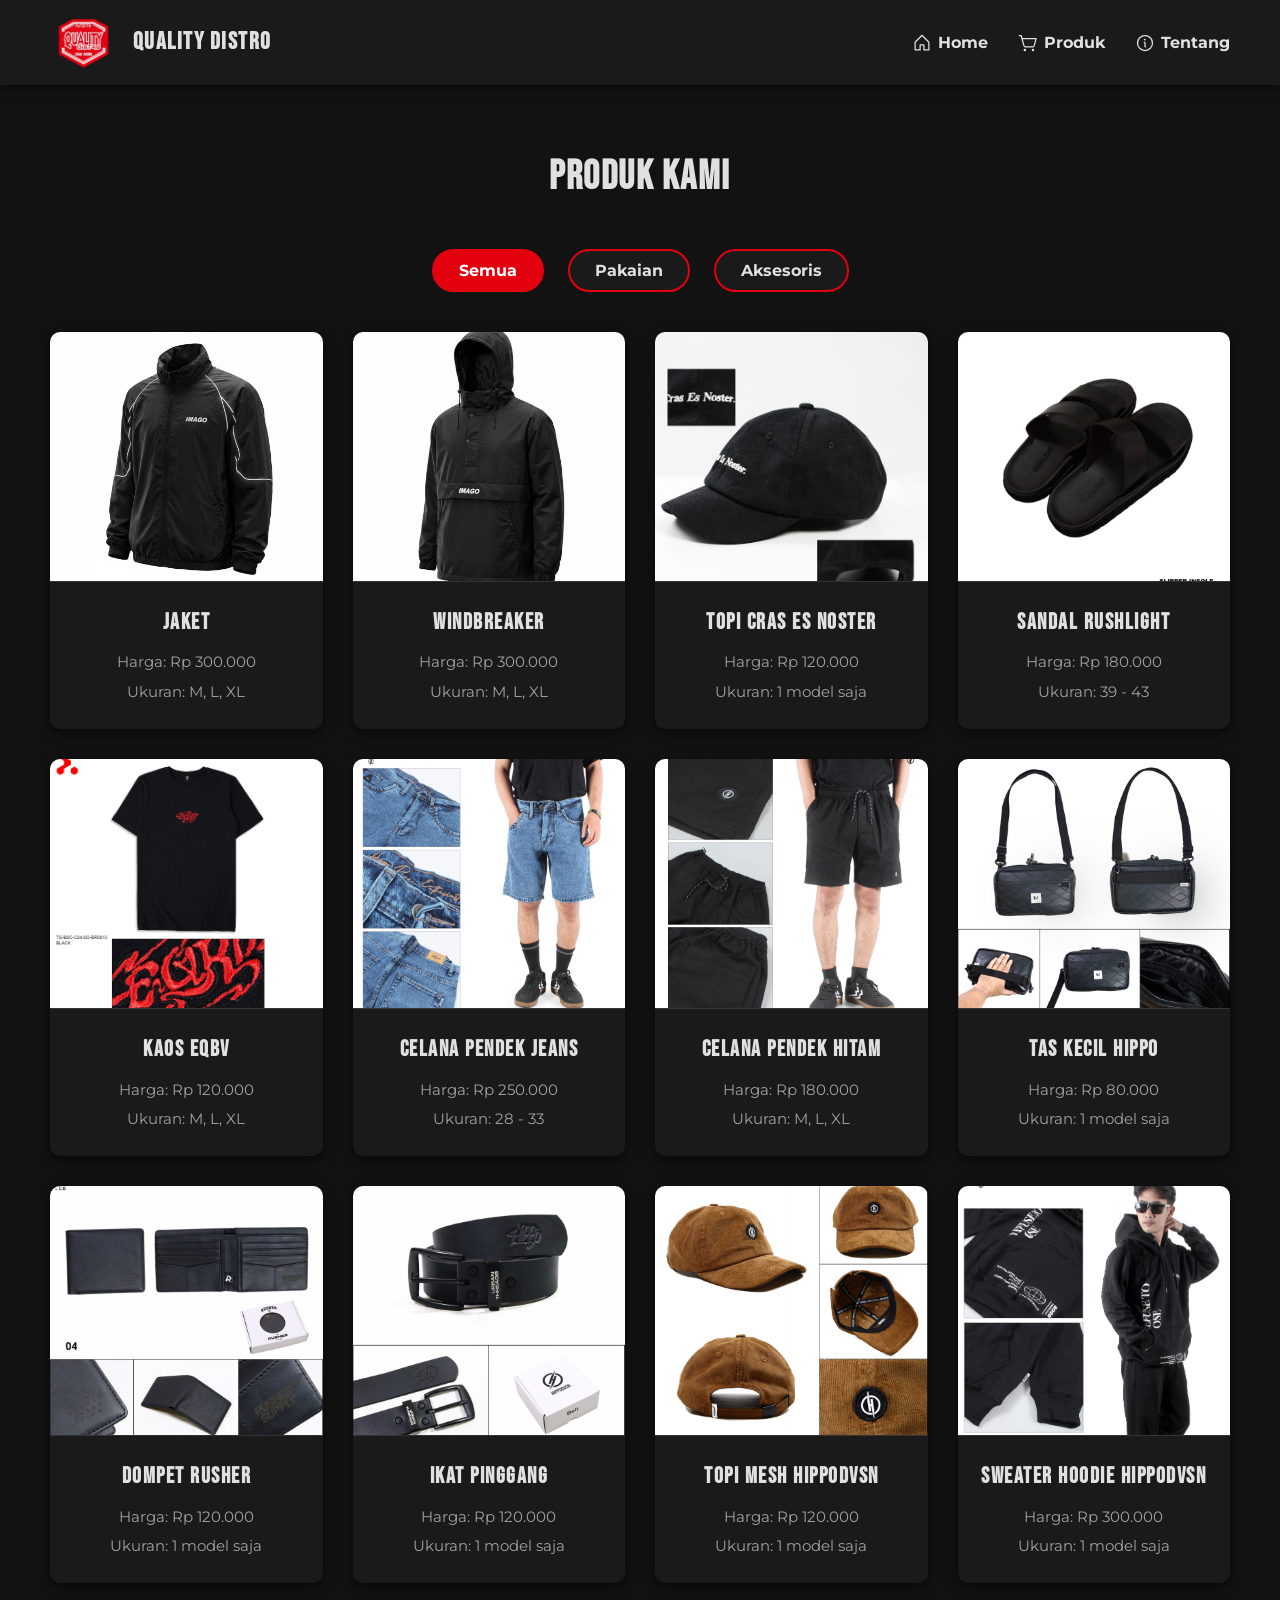
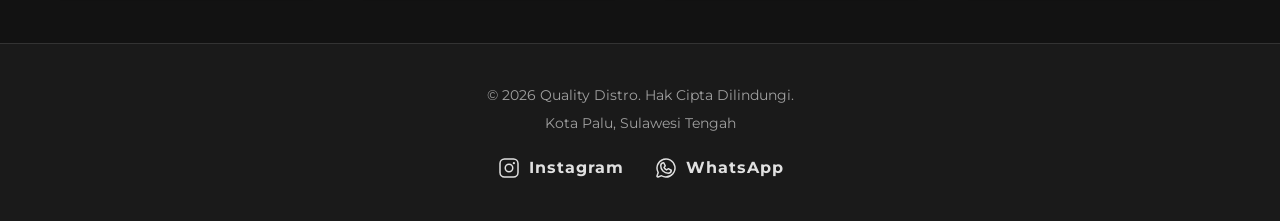
<file: Produk.html>
<!DOCTYPE html>
<html lang="en">
<head>
  <meta charset="UTF-8">
  <meta name="viewport" content="width=device-width, initial-scale=1.0">
  <title>Quality Distro-Produk</title>
  <link rel="stylesheet" href="/css/Produk.css">
  <link rel="preconnect" href="https://fonts.googleapis.com">
  <link rel="preconnect" href="https://fonts.gstatic.com" crossorigin>
  <link href="https://fonts.googleapis.com/css2?family=Bebas+Neue&family=Montserrat:wght@400;600;700&display=swap" rel="stylesheet">
   <link rel="icon" href="assets/quality-hero-section.png">
</head>
<body>
    <header>
        <nav class="navbar">
            <div class="logo">
                <a href="index.html">
                    <img src="/assets/quality-hero-section.png" alt="Logo Quality Distro">
                </a>
                <h2>Quality Distro</h2>
            </div>

            <div class="hamburger" id="hamburger">
                <span class="bar"></span>
                <span class="bar"></span>
                <span class="bar"></span>
            </div>

            <ul class="nav-links">
                <li class="tombol-tutup" id="tombol-tutup">&times;</li>
                <li>    
                    <a href="index.html">
                        <svg xmlns="http://www.w3.org/2000/svg" width="20" height="20" fill="currentColor" viewBox="0 0 256 256">
                            <path d="M219.31,108.68l-80-80a16,16,0,0,0-22.62,0l-80,80A15.87,15.87,0,0,0,32,120v96a8,8,0,0,0,8,8h64a8,8,0,0,0,8-8V160h32v56a8,8,0,0,0,8,8h64a8,8,0,0,0,8-8V120A15.87,15.87,0,0,0,219.31,108.68ZM208,208H160V152a8,8,0,0,0-8-8H104a8,8,0,0,0-8,8v56H48V120l80-80,80,80Z"></path>
                        </svg>
                        Home
                    </a>
                </li>
                <li>
                    <a href="Produk.html">
                        <svg xmlns="http://www.w3.org/2000/svg" width="20" height="20" fill="currentColor" viewBox="0 0 256 256">
                            <path d="M104,216a16,16,0,1,1-16-16A16,16,0,0,1,104,216Zm88-16a16,16,0,1,0,16,16A16,16,0,0,0,192,200ZM239.71,74.14l-25.64,92.28A24.06,24.06,0,0,1,191,184H92.16A24.06,24.06,0,0,1,69,166.42L33.92,40H16a8,8,0,0,1,0-16H40a8,8,0,0,1,7.71,5.86L57.19,64H232a8,8,0,0,1,7.71,10.14ZM221.47,80H61.64l22.81,82.14A8,8,0,0,0,92.16,168H191a8,8,0,0,0,7.71-5.86Z"></path>
                        </svg>
                        Produk
                    </a>
                </li>
                <li>
                    <a href="Tentang.html">
                        <svg xmlns="http://www.w3.org/2000/svg" width="20" height="20" fill="currentColor" viewBox="0 0 256 256">
                            <path d="M128,24A104,104,0,1,0,232,128,104.11,104.11,0,0,0,128,24Zm0,192a88,88,0,1,1,88-88A88.1,88.1,0,0,1,128,216Zm16-40a8,8,0,0,1-8,8,16,16,0,0,1-16-16V128a8,8,0,0,1,0-16,16,16,0,0,1,16,16v40A8,8,0,0,1,144,176ZM112,84a12,12,0,1,1,12,12A12,12,0,0,1,112,84Z"></path>
                        </svg>
                        Tentang
                    </a>
                </li>
            </ul>
        </nav>
    </header>

    <!-- TAMPILAN PRODUK -->
    <section class="produk-highlight">
      <h2>Produk Kami</h2>

      <div class="filter-container">
          <button class="btn-filter aktif" data-filter="semua">Semua</button>
          <button class="btn-filter" data-filter="pakaian">Pakaian</button>
          <button class="btn-filter" data-filter="aksesoris">Aksesoris</button>
      </div>

      <div class="grid-produk">

        <article class="kartu-produk" data-kategori="pakaian">
          <img src="/assets/produk4.jpeg" alt="Kategori Jaket">
          <h1>Jaket</h1>
          <p>Harga: Rp 300.000</p>
          <p>Ukuran: M, L, XL</p>
        </article>

        <article class="kartu-produk" data-kategori="pakaian">
          <img src="/assets/produk3.jpeg" alt="Kategori Windbreaker">
          <h1>Windbreaker</h1>
          <p>Harga: Rp 300.000</p>
          <p>Ukuran: M, L, XL</p>
        </article>

        <article class="kartu-produk" data-kategori="aksesoris">
          <img src="/assets/produk5.jpeg" alt="Kategori Topi Cras Es Noster">
          <h1>Topi Cras Es Noster</h1>
          <p>Harga: Rp 120.000</p>
          <p>Ukuran: 1 model saja</p>
        </article>

        <article class="kartu-produk" data-kategori="aksesoris">
          <img src="/assets/produk6.jpeg" alt="Kategori Sandal Rushlight">
          <h1>Sandal Rushlight</h1>
          <p>Harga: Rp 180.000</p>
          <p>Ukuran: 39 - 43</p>
        </article>

        <article class="kartu-produk" data-kategori="pakaian">
          <img src="/assets/kaos-eqbh.jpeg" alt="Kategori Kaos EQBV">
          <h1>Kaos EQBV</h1>
          <p>Harga: Rp 120.000</p>
          <p>Ukuran: M, L, XL</p>
        </article>

        <article class="kartu-produk" data-kategori="pakaian">
          <img src="/assets/celanaJeans.png" alt="Celana Pendek Jeans">
          <h1>Celana Pendek jeans</h1>
          <p>Harga: Rp 250.000</p>
          <p>Ukuran: 28 - 33</p>
        </article>

        <article class="kartu-produk" data-kategori="pakaian">
          <img src="/assets/CelanaPendekHitam.jpeg" alt="Celana Pendek Hitam">
          <h1>Celana Pendek Hitam</h1>
          <p>Harga: Rp 180.000</p>
          <p>Ukuran: M, L, XL</p>
        </article>

        <article class="kartu-produk" data-kategori="aksesoris">
          <img src="/assets/tasHippo.jpeg" alt="Tas Kecil Hippo">
          <h1>Tas Kecil Hippo</h1>
          <p>Harga: Rp 80.000</p>
          <p>Ukuran: 1 model saja</p>
        </article>

        <article class="kartu-produk" data-kategori="aksesoris">
          <img src="/assets/dompetRusher.jpeg" alt="Dompet Rusher">
          <h1>Dompet Rusher</h1>
          <p>Harga: Rp 120.000</p>
          <p>Ukuran: 1 model saja</p>
        </article>

        <article class="kartu-produk" data-kategori="aksesoris">
          <img src="/assets/ikatHippo.jpeg" alt="Ikat Pinggang Hippo">
          <h1>Ikat Pinggang</h1>
          <p>Harga: Rp 120.000</p>
          <p>Ukuran: 1 model saja</p>
        </article>

        <article class="kartu-produk" data-kategori="aksesoris">
          <img src="/assets/hippoCorduroy.jpeg" alt="Topi Corduroy HippoDvsn">
          <h1>Topi Mesh HippoDvsn</h1>
          <p>Harga: Rp 120.000</p>
          <p>Ukuran: 1 model saja</p>
        </article>

        <article class="kartu-produk" data-kategori="pakaian">
          <img src="/assets/SweaterHoodie.jpeg" alt="SweaterHoodie HippoDvsn">
          <h1>Sweater Hoodie HippoDvsn</h1>
          <p>Harga: Rp 300.000</p>
          <p>Ukuran: 1 model saja</p>
        </article>

      </div>
    </section>

    <!-- FOOTER -->
    <footer class="footer-home">
        <p>&copy; 2026 Quality Distro. Hak Cipta Dilindungi.</p>
        <p>Kota Palu, Sulawesi Tengah</p>
        <div class="link-media-sosial">
            <a href="https://www.instagram.com/quality_.distro/" target="_blank">
                <svg xmlns="http://www.w3.org/2000/svg" width="24" height="24" fill="currentColor" viewBox="0 0 256 256">
                    <path d="M128,80a48,48,0,1,0,48,48A48.05,48.05,0,0,0,128,80Zm0,80a32,32,0,1,1,32-32A32,32,0,0,1,128,160ZM176,24H80A56.06,56.06,0,0,0,24,80v96a56.06,56.06,0,0,0,56,56h96a56.06,56.06,0,0,0,56-56V80A56.06,56.06,0,0,0,176,24Zm40,152a40,40,0,0,1-40,40H80a40,40,0,0,1-40-40V80A40,40,0,0,1,80,40h96a40,40,0,0,1,40,40ZM192,76a12,12,0,1,1-12-12A12,12,0,0,1,192,76Z"></path>
                </svg>
                Instagram
            </a>
            <a href="https://wa.me/6282191925738" target="_blank">
                <svg xmlns="http://www.w3.org/2000/svg" width="24" height="24" fill="currentColor" viewBox="0 0 256 256">
                    <path d="M187.58,144.84l-32-16a8,8,0,0,0-8,.5l-14.69,9.8a40.55,40.55,0,0,1-16-16l9.8-14.69a8,8,0,0,0,.5-8l-16-32A8,8,0,0,0,104,64a40,40,0,0,0-40,40,88.1,88.1,0,0,0,88,88,40,40,0,0,0,40-40A8,8,0,0,0,187.58,144.84ZM152,176a72.08,72.08,0,0,1-72-72A24,24,0,0,1,99.29,80.46l11.48,23L101,118a8,8,0,0,0-.73,7.51,56.47,56.47,0,0,0,30.15,30.15A8,8,0,0,0,138,155l14.61-9.74,23,11.48A24,24,0,0,1,152,176ZM128,24A104,104,0,0,0,36.18,176.88L24.83,210.93a16,16,0,0,0,20.24,20.24l34.05-11.35A104,104,0,1,0,128,24Zm0,192a87.87,87.87,0,0,1-44.06-11.81,8,8,0,0,0-6.54-.67L40,216,52.47,178.6a8,8,0,0,0-.66-6.54A88,88,0,1,1,128,216Z"></path>
                </svg>
                WhatsApp
            </a>
        </div>
    </footer>
  </body>
  <script src="/js/script.js"></script>
</html>
</file>
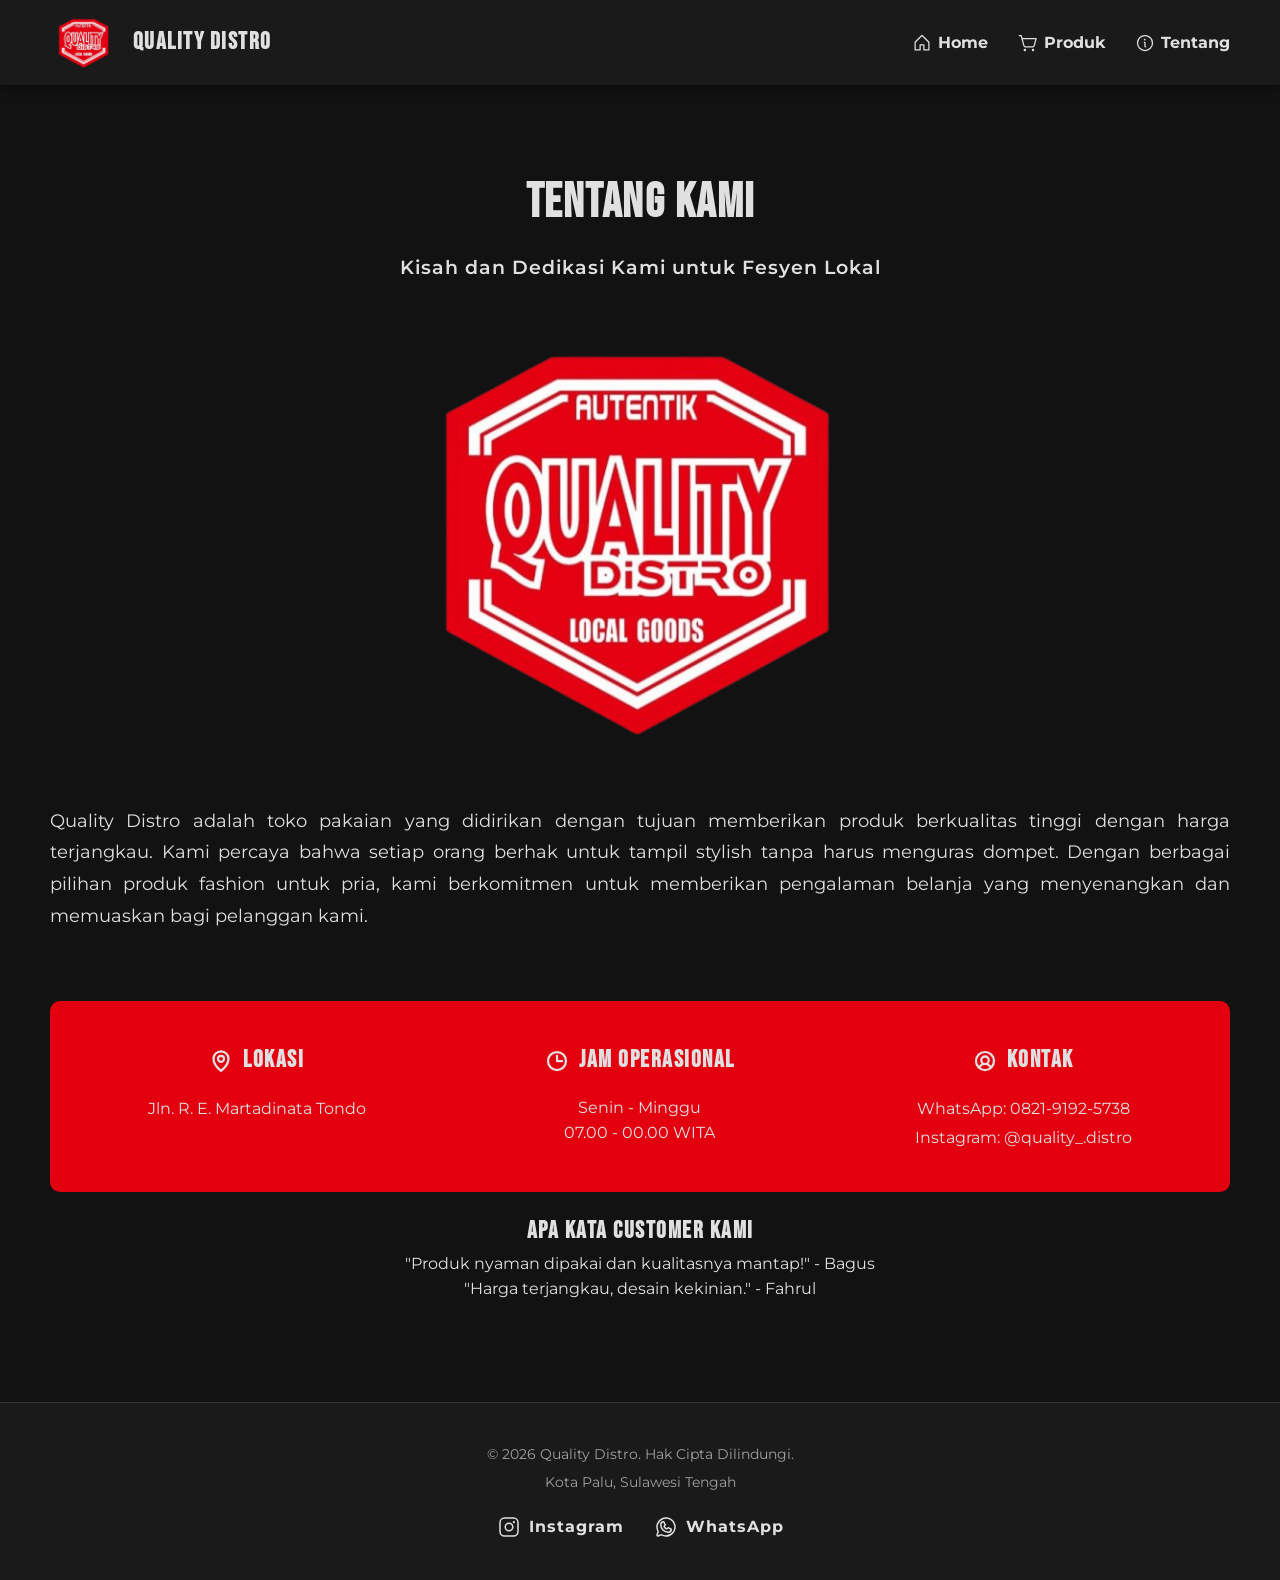
<file: Tentang.html>
<!DOCTYPE html>
<html lang="id">
<head>
  <meta charset="UTF-8">
  <meta name="viewport" content="width=device-width, initial-scale=1.0">
  <title>Tentang Kami - Quality Distro</title>
  <link rel="stylesheet" href="/css/tentang.css">
  <link rel="preconnect" href="https://fonts.googleapis.com">
  <link rel="preconnect" href="https://fonts.gstatic.com" crossorigin>
  <link href="https://fonts.googleapis.com/css2?family=Bebas+Neue&family=Montserrat:wght@400;600;700&display=swap" rel="stylesheet">
   <link rel="icon" href="assets/quality-hero-section.png">
</head>
<body>
    <header>
        <nav class="navbar">
            <div class="logo">
                <a href="index.html">
                    <img src="/assets/quality-hero-section.png" alt="Logo Quality Distro">
                </a>
                <h2>Quality Distro</h2>
            </div>

            <div class="hamburger" id="hamburger">
                <span class="bar"></span>
                <span class="bar"></span>
                <span class="bar"></span>
            </div>

            <ul class="nav-links">
                <li class="tombol-tutup" id="tombol-tutup">&times;</li>
                <li>    
                    <a href="index.html">
                        <svg xmlns="http://www.w3.org/2000/svg" width="20" height="20" fill="currentColor" viewBox="0 0 256 256">
                            <path d="M219.31,108.68l-80-80a16,16,0,0,0-22.62,0l-80,80A15.87,15.87,0,0,0,32,120v96a8,8,0,0,0,8,8h64a8,8,0,0,0,8-8V160h32v56a8,8,0,0,0,8,8h64a8,8,0,0,0,8-8V120A15.87,15.87,0,0,0,219.31,108.68ZM208,208H160V152a8,8,0,0,0-8-8H104a8,8,0,0,0-8,8v56H48V120l80-80,80,80Z"></path>
                        </svg>
                        Home
                    </a>
                </li>
                <li>
                    <a href="Produk.html">
                        <svg xmlns="http://www.w3.org/2000/svg" width="20" height="20" fill="currentColor" viewBox="0 0 256 256">
                            <path d="M104,216a16,16,0,1,1-16-16A16,16,0,0,1,104,216Zm88-16a16,16,0,1,0,16,16A16,16,0,0,0,192,200ZM239.71,74.14l-25.64,92.28A24.06,24.06,0,0,1,191,184H92.16A24.06,24.06,0,0,1,69,166.42L33.92,40H16a8,8,0,0,1,0-16H40a8,8,0,0,1,7.71,5.86L57.19,64H232a8,8,0,0,1,7.71,10.14ZM221.47,80H61.64l22.81,82.14A8,8,0,0,0,92.16,168H191a8,8,0,0,0,7.71-5.86Z"></path>
                        </svg>
                        Produk
                    </a>
                </li>
                <li>
                    <a href="Tentang.html">
                        <svg xmlns="http://www.w3.org/2000/svg" width="20" height="20" fill="currentColor" viewBox="0 0 256 256">
                            <path d="M128,24A104,104,0,1,0,232,128,104.11,104.11,0,0,0,128,24Zm0,192a88,88,0,1,1,88-88A88.1,88.1,0,0,1,128,216Zm16-40a8,8,0,0,1-8,8,16,16,0,0,1-16-16V128a8,8,0,0,1,0-16,16,16,0,0,1,16,16v40A8,8,0,0,1,144,176ZM112,84a12,12,0,1,1,12,12A12,12,0,0,1,112,84Z"></path>
                        </svg>
                        Tentang
                    </a>
                </li>
            </ul>
        </nav>
    </header>

  <section class="halaman-tentang">
    <div class="Tentang-container">
      <h1>Tentang Kami</h1>
      <p class="Sub-judul">Kisah dan Dedikasi Kami untuk Fesyen Lokal</p>
    </div>

    <div class="tentang-konten">
      <div class="logo-besar">
        <img src="/assets/quality-hero-section.png" alt="Logo Quality Distro">
      </div>
      <div class="tentang-teks">
        <p>Quality Distro adalah toko pakaian yang didirikan dengan tujuan memberikan produk berkualitas tinggi dengan harga terjangkau. Kami percaya bahwa setiap orang berhak untuk tampil stylish tanpa harus menguras dompet. Dengan berbagai pilihan produk fashion untuk pria, kami berkomitmen untuk memberikan pengalaman belanja yang menyenangkan dan memuaskan bagi pelanggan kami.</p>
      </div>
    </div>

    <div class="tentang-toko">
      <div class="info">
        <h3>
          <svg xmlns="http://www.w3.org/2000/svg" width="24" height="24" fill="currentColor" viewBox="0 0 256 256">
            <path d="M128,60a44,44,0,1,0,44,44A44.05,44.05,0,0,0,128,60Zm0,64a20,20,0,1,1,20-20A20,20,0,0,1,128,124Zm0-112a92.1,92.1,0,0,0-92,92c0,77.36,81.64,135.4,85.12,137.83a12,12,0,0,0,13.76,0,259,259,0,0,0,42.18-39C205.15,170.57,220,136.37,220,104A92.1,92.1,0,0,0,128,12Zm31.3,174.71A249.35,249.35,0,0,1,128,216.89a249.35,249.35,0,0,1-31.3-30.18C80,167.37,60,137.31,60,104a68,68,0,0,1,136,0C196,137.31,176,167.37,159.3,186.71Z"></path>
          </svg>
          Lokasi
        </h3>
        <a class="link" href="https://www.google.com/maps/place/Quality,+Tondo,+Kec.+Mantikulore,+Kota+Palu,+Sulawesi+Tengah/data=!4m2!3m1!1s0x2d8be957935e19b7:0x6e67185c7a4458a4!17m2!4m1!1e3!18m1!1e1?utm_source=mstt_1&entry=gps&coh=192189&g_ep=[base64]%3D%3D&skid=c3b683cb-c21a-4c1b-bc0d-37d8e019c2c2" target="_blank">Jln. R. E. Martadinata Tondo</a>
      </div>
      <div class="info">
        <h3>
          <svg xmlns="http://www.w3.org/2000/svg" width="24" height="24" fill="currentColor" viewBox="0 0 256 256">
            <path d="M128,20A108,108,0,1,0,236,128,108.12,108.12,0,0,0,128,20Zm0,192a84,84,0,1,1,84-84A84.09,84.09,0,0,1,128,212Zm68-84a12,12,0,0,1-12,12H128a12,12,0,0,1-12-12V72a12,12,0,0,1,24,0v44h44A12,12,0,0,1,196,128Z"></path>
          </svg> 
          Jam Operasional
        </h3>
        <p>Senin - Minggu <br> 07.00 - 00.00 WITA</p>
      </div>
      <div class="info">
        <h3>
          <svg xmlns="http://www.w3.org/2000/svg" width="24" height="24" fill="currentColor" viewBox="0 0 256 256">
            <path d="M128,20A108,108,0,1,0,236,128,108.12,108.12,0,0,0,128,20ZM79.57,196.57a60,60,0,0,1,96.86,0,83.72,83.72,0,0,1-96.86,0ZM100,120a28,28,0,1,1,28,28A28,28,0,0,1,100,120ZM194,179.94a83.48,83.48,0,0,0-29-23.42,52,52,0,1,0-74,0,83.48,83.48,0,0,0-29,23.42,84,84,0,1,1,131.9,0Z"></path>
          </svg>
          Kontak
        </h3>
        <p>
          <a class="link" href="https://wa.me/6282191925738" target="_blank">WhatsApp: 0821-9192-5738</a><br>
          <a class="link" href="https://www.instagram.com/quality_.distro/" target="_blank">Instagram: @quality_.distro</a>
        </p>
      </div>
    </div>

    <section class="testimoni">
      <h2>Apa Kata Customer Kami</h2>
      <blockquote>"Produk nyaman dipakai dan kualitasnya mantap!" - Bagus</blockquote>
      <blockquote>"Harga terjangkau, desain kekinian." - Fahrul</blockquote>
    </section>
  </section>

    <footer class="footer-home">
        <p>&copy; 2026 Quality Distro. Hak Cipta Dilindungi.</p>
        <p>Kota Palu, Sulawesi Tengah</p>
        <div class="link-media-sosial">
            <a href="https://www.instagram.com/quality_.distro/" target="_blank">
                <svg xmlns="http://www.w3.org/2000/svg" width="24" height="24" fill="currentColor" viewBox="0 0 256 256">
                    <path d="M128,80a48,48,0,1,0,48,48A48.05,48.05,0,0,0,128,80Zm0,80a32,32,0,1,1,32-32A32,32,0,0,1,128,160ZM176,24H80A56.06,56.06,0,0,0,24,80v96a56.06,56.06,0,0,0,56,56h96a56.06,56.06,0,0,0,56-56V80A56.06,56.06,0,0,0,176,24Zm40,152a40,40,0,0,1-40,40H80a40,40,0,0,1-40-40V80A40,40,0,0,1,80,40h96a40,40,0,0,1,40,40ZM192,76a12,12,0,1,1-12-12A12,12,0,0,1,192,76Z"></path>
                </svg>
                Instagram
            </a>
            <a href="https://wa.me/6282191925738" target="_blank">
                <svg xmlns="http://www.w3.org/2000/svg" width="24" height="24" fill="currentColor" viewBox="0 0 256 256">
                    <path d="M187.58,144.84l-32-16a8,8,0,0,0-8,.5l-14.69,9.8a40.55,40.55,0,0,1-16-16l9.8-14.69a8,8,0,0,0,.5-8l-16-32A8,8,0,0,0,104,64a40,40,0,0,0-40,40,88.1,88.1,0,0,0,88,88,40,40,0,0,0,40-40A8,8,0,0,0,187.58,144.84ZM152,176a72.08,72.08,0,0,1-72-72A24,24,0,0,1,99.29,80.46l11.48,23L101,118a8,8,0,0,0-.73,7.51,56.47,56.47,0,0,0,30.15,30.15A8,8,0,0,0,138,155l14.61-9.74,23,11.48A24,24,0,0,1,152,176ZM128,24A104,104,0,0,0,36.18,176.88L24.83,210.93a16,16,0,0,0,20.24,20.24l34.05-11.35A104,104,0,1,0,128,24Zm0,192a87.87,87.87,0,0,1-44.06-11.81,8,8,0,0,0-6.54-.67L40,216,52.47,178.6a8,8,0,0,0-.66-6.54A88,88,0,1,1,128,216Z"></path>
                </svg>
                WhatsApp
            </a>
        </div>
    </footer>
    <script src="/js/script.js"></script>
</body>
</html>
</file>
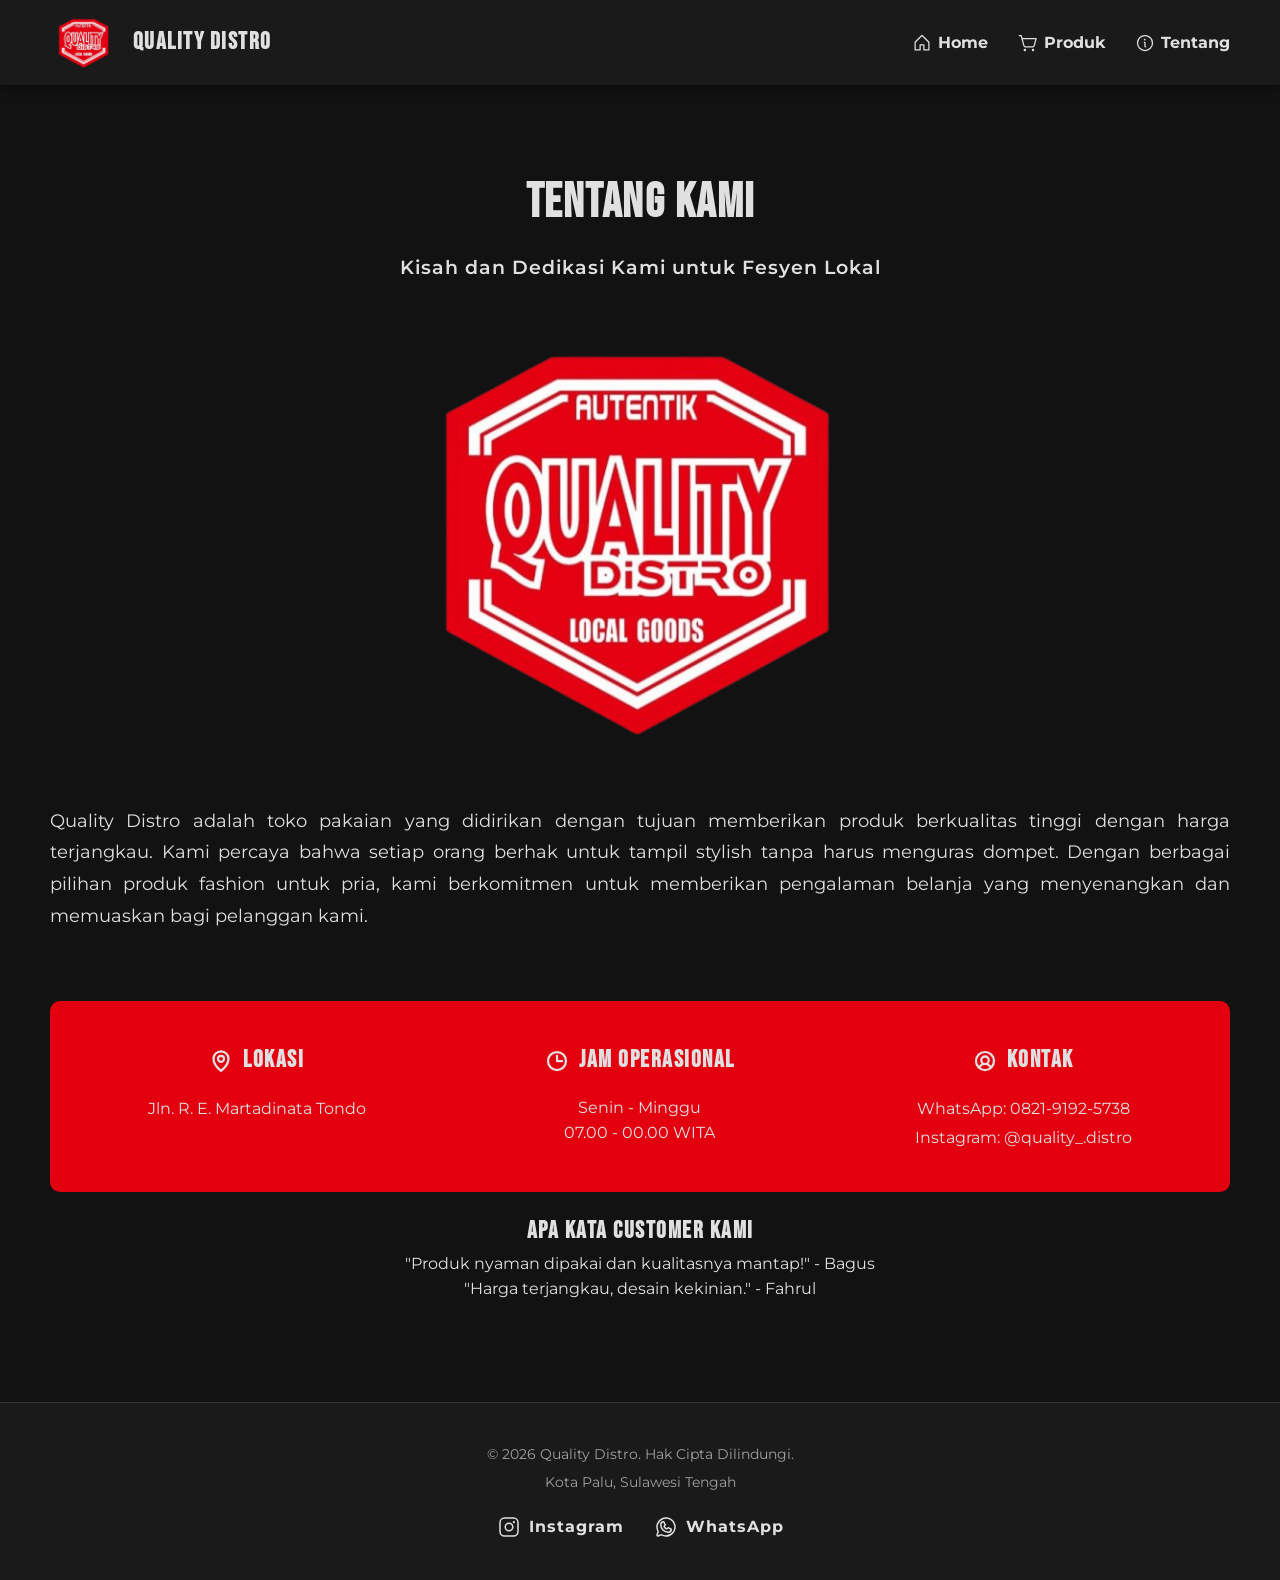
<file: html/Tentang.html>
<!DOCTYPE html>
<html lang="id">
<head>
  <meta charset="UTF-8">
  <meta name="viewport" content="width=device-width, initial-scale=1.0">
  <title>Tentang Kami - Quality Distro</title>
  <link rel="stylesheet" href="/css/tentang.css">
  <link rel="preconnect" href="https://fonts.googleapis.com">
  <link rel="preconnect" href="https://fonts.gstatic.com" crossorigin>
  <link href="https://fonts.googleapis.com/css2?family=Bebas+Neue&family=Montserrat:wght@400;600;700&display=swap" rel="stylesheet">
</head>
<body>
    <header>
        <nav class="navbar">
            <div class="logo">
                <a href="Home.html">
                    <img src="/assets/quality-hero-section.png" alt="Logo Quality Distro">
                </a>
                <h2>Quality Distro</h2>
            </div>

            <div class="hamburger" id="hamburger">
                <span class="bar"></span>
                <span class="bar"></span>
                <span class="bar"></span>
            </div>

            <ul class="nav-links">
                <li class="tombol-tutup" id="tombol-tutup">&times;</li>
                <li>    
                    <a href="Home.html">
                        <svg xmlns="http://www.w3.org/2000/svg" width="20" height="20" fill="currentColor" viewBox="0 0 256 256">
                            <path d="M219.31,108.68l-80-80a16,16,0,0,0-22.62,0l-80,80A15.87,15.87,0,0,0,32,120v96a8,8,0,0,0,8,8h64a8,8,0,0,0,8-8V160h32v56a8,8,0,0,0,8,8h64a8,8,0,0,0,8-8V120A15.87,15.87,0,0,0,219.31,108.68ZM208,208H160V152a8,8,0,0,0-8-8H104a8,8,0,0,0-8,8v56H48V120l80-80,80,80Z"></path>
                        </svg>
                        Home
                    </a>
                </li>
                <li>
                    <a href="Produk.html">
                        <svg xmlns="http://www.w3.org/2000/svg" width="20" height="20" fill="currentColor" viewBox="0 0 256 256">
                            <path d="M104,216a16,16,0,1,1-16-16A16,16,0,0,1,104,216Zm88-16a16,16,0,1,0,16,16A16,16,0,0,0,192,200ZM239.71,74.14l-25.64,92.28A24.06,24.06,0,0,1,191,184H92.16A24.06,24.06,0,0,1,69,166.42L33.92,40H16a8,8,0,0,1,0-16H40a8,8,0,0,1,7.71,5.86L57.19,64H232a8,8,0,0,1,7.71,10.14ZM221.47,80H61.64l22.81,82.14A8,8,0,0,0,92.16,168H191a8,8,0,0,0,7.71-5.86Z"></path>
                        </svg>
                        Produk
                    </a>
                </li>
                <li>
                    <a href="Tentang.html">
                        <svg xmlns="http://www.w3.org/2000/svg" width="20" height="20" fill="currentColor" viewBox="0 0 256 256">
                            <path d="M128,24A104,104,0,1,0,232,128,104.11,104.11,0,0,0,128,24Zm0,192a88,88,0,1,1,88-88A88.1,88.1,0,0,1,128,216Zm16-40a8,8,0,0,1-8,8,16,16,0,0,1-16-16V128a8,8,0,0,1,0-16,16,16,0,0,1,16,16v40A8,8,0,0,1,144,176ZM112,84a12,12,0,1,1,12,12A12,12,0,0,1,112,84Z"></path>
                        </svg>
                        Tentang
                    </a>
                </li>
            </ul>
        </nav>
    </header>

  <section class="halaman-tentang">
    <div class="Tentang-container">
      <h1>Tentang Kami</h1>
      <p class="Sub-judul">Kisah dan Dedikasi Kami untuk Fesyen Lokal</p>
    </div>

    <div class="tentang-konten">
      <div class="logo-besar">
        <img src="/assets/quality-hero-section.png" alt="Logo Quality Distro">
      </div>
      <div class="tentang-teks">
        <p>Quality Distro adalah toko pakaian yang didirikan dengan tujuan memberikan produk berkualitas tinggi dengan harga terjangkau. Kami percaya bahwa setiap orang berhak untuk tampil stylish tanpa harus menguras dompet. Dengan berbagai pilihan produk fashion untuk pria, kami berkomitmen untuk memberikan pengalaman belanja yang menyenangkan dan memuaskan bagi pelanggan kami.</p>
      </div>
    </div>

    <div class="tentang-toko">
      <div class="info">
        <h3>
          <svg xmlns="http://www.w3.org/2000/svg" width="24" height="24" fill="currentColor" viewBox="0 0 256 256">
            <path d="M128,60a44,44,0,1,0,44,44A44.05,44.05,0,0,0,128,60Zm0,64a20,20,0,1,1,20-20A20,20,0,0,1,128,124Zm0-112a92.1,92.1,0,0,0-92,92c0,77.36,81.64,135.4,85.12,137.83a12,12,0,0,0,13.76,0,259,259,0,0,0,42.18-39C205.15,170.57,220,136.37,220,104A92.1,92.1,0,0,0,128,12Zm31.3,174.71A249.35,249.35,0,0,1,128,216.89a249.35,249.35,0,0,1-31.3-30.18C80,167.37,60,137.31,60,104a68,68,0,0,1,136,0C196,137.31,176,167.37,159.3,186.71Z"></path>
          </svg>
          Lokasi
        </h3>
        <a class="link" href="https://www.google.com/maps/place/Quality/" target="_blank">Jln. R. E. Martadinata Tondo</a>
      </div>
      <div class="info">
        <h3>
          <svg xmlns="http://www.w3.org/2000/svg" width="24" height="24" fill="currentColor" viewBox="0 0 256 256">
            <path d="M128,20A108,108,0,1,0,236,128,108.12,108.12,0,0,0,128,20Zm0,192a84,84,0,1,1,84-84A84.09,84.09,0,0,1,128,212Zm68-84a12,12,0,0,1-12,12H128a12,12,0,0,1-12-12V72a12,12,0,0,1,24,0v44h44A12,12,0,0,1,196,128Z"></path>
          </svg> 
          Jam Operasional
        </h3>
        <p>Senin - Minggu <br> 07.00 - 00.00 WITA</p>
      </div>
      <div class="info">
        <h3>
          <svg xmlns="http://www.w3.org/2000/svg" width="24" height="24" fill="currentColor" viewBox="0 0 256 256">
            <path d="M128,20A108,108,0,1,0,236,128,108.12,108.12,0,0,0,128,20ZM79.57,196.57a60,60,0,0,1,96.86,0,83.72,83.72,0,0,1-96.86,0ZM100,120a28,28,0,1,1,28,28A28,28,0,0,1,100,120ZM194,179.94a83.48,83.48,0,0,0-29-23.42,52,52,0,1,0-74,0,83.48,83.48,0,0,0-29,23.42,84,84,0,1,1,131.9,0Z"></path>
          </svg>
          Kontak
        </h3>
        <p>
          <a class="link" href="https://wa.me/6282191925738" target="_blank">WhatsApp: 0821-9192-5738</a><br>
          <a class="link" href="https://www.instagram.com/quality_.distro/" target="_blank">Instagram: @quality_.distro</a>
        </p>
      </div>
    </div>

    <section class="testimoni">
      <h2>Apa Kata Customer Kami</h2>
      <blockquote>"Produk nyaman dipakai dan kualitasnya mantap!" - Bagus</blockquote>
      <blockquote>"Harga terjangkau, desain kekinian." - Fahrul</blockquote>
    </section>
  </section>

    <footer class="footer-home">
        <p>&copy; 2026 Quality Distro. Hak Cipta Dilindungi.</p>
        <p>Kota Palu, Sulawesi Tengah</p>
        <div class="link-media-sosial">
            <a href="https://www.instagram.com/quality_.distro/" target="_blank">
                <svg xmlns="http://www.w3.org/2000/svg" width="24" height="24" fill="currentColor" viewBox="0 0 256 256">
                    <path d="M128,80a48,48,0,1,0,48,48A48.05,48.05,0,0,0,128,80Zm0,80a32,32,0,1,1,32-32A32,32,0,0,1,128,160ZM176,24H80A56.06,56.06,0,0,0,24,80v96a56.06,56.06,0,0,0,56,56h96a56.06,56.06,0,0,0,56-56V80A56.06,56.06,0,0,0,176,24Zm40,152a40,40,0,0,1-40,40H80a40,40,0,0,1-40-40V80A40,40,0,0,1,80,40h96a40,40,0,0,1,40,40ZM192,76a12,12,0,1,1-12-12A12,12,0,0,1,192,76Z"></path>
                </svg>
                Instagram
            </a>
            <a href="https://wa.me/6282191925738" target="_blank">
                <svg xmlns="http://www.w3.org/2000/svg" width="24" height="24" fill="currentColor" viewBox="0 0 256 256">
                    <path d="M187.58,144.84l-32-16a8,8,0,0,0-8,.5l-14.69,9.8a40.55,40.55,0,0,1-16-16l9.8-14.69a8,8,0,0,0,.5-8l-16-32A8,8,0,0,0,104,64a40,40,0,0,0-40,40,88.1,88.1,0,0,0,88,88,40,40,0,0,0,40-40A8,8,0,0,0,187.58,144.84ZM152,176a72.08,72.08,0,0,1-72-72A24,24,0,0,1,99.29,80.46l11.48,23L101,118a8,8,0,0,0-.73,7.51,56.47,56.47,0,0,0,30.15,30.15A8,8,0,0,0,138,155l14.61-9.74,23,11.48A24,24,0,0,1,152,176ZM128,24A104,104,0,0,0,36.18,176.88L24.83,210.93a16,16,0,0,0,20.24,20.24l34.05-11.35A104,104,0,1,0,128,24Zm0,192a87.87,87.87,0,0,1-44.06-11.81,8,8,0,0,0-6.54-.67L40,216,52.47,178.6a8,8,0,0,0-.66-6.54A88,88,0,1,1,128,216Z"></path>
                </svg>
                WhatsApp
            </a>
        </div>
    </footer>
    <script src="/js/script.js"></script>
</body>
</html>
</file>
<file: css/Produk.css>
:root {
    --bg-utama: #121212;
    --bg-sekunder: #1A1A1A;
    --teks-utama: #E0E0E0;
    --aksen-merah: #E3000F;
    --teks-abu: #A0A0A0;
}

* {
    margin: 0;
    padding: 0;
    box-sizing: border-box;
    font-family: 'Montserrat', sans-serif;
}

h1, h2, h3, .logo h2 {
    font-family: 'Bebas Neue', sans-serif;
    letter-spacing: 1.5px; 
}

body {
    background-color: var(--bg-sekunder);
    color: var(--teks-utama);
    line-height: 1.6;
}

/* HEADER */
header {
    background-color: var(--bg-sekunder);
    padding: 15px 50px;
    box-shadow: 0 2px 10px rgba(0, 0, 0, 0.5);
    position: sticky;
    top: 0;
    z-index: 1000;
}

.logo img {
    height: 55px;
    width: auto;
    display: block;
    transition: transform 0.3s ease;
}
.logo img:hover {
    transform: scale(1.1);
}

.logo {
    display: flex;
    align-items: center;
    gap: 15px;
}

.navbar {
    display: flex;
    justify-content: space-between;
    align-items: center;
}

.nav-links {
    list-style: none;
    display: flex;
    justify-content: center;
    gap: 30px;
}

.nav-links li a {
    display: flex;
    align-items: center;
    gap: 6px;
    text-decoration: none;
    color: var(--teks-utama);
    font-weight: bold;
    transition: color 0.3s ease;
}

.nav-links li a:hover {
    color: var(--aksen-merah);
}

/* HERO SECTION */
.hero-section {
    padding: 100px 50px;
    text-align: center;
    background: linear-gradient(to right, var(--bg-utama), #1f1f1f);
}

.hero-content {
    max-width: 800px;
    margin: 0 auto;
    animation: fadeIn 1.2s ease-in-out;
}

.hero-content h1 {
    font-size: 2.5rem;
    color: var(--teks-utama);
    margin-bottom: 20px;
}

.hero-content p {
    font-size: 1.1rem;
    color: var(--teks-abu);
    margin-bottom: 40px;
}

.btn-hero {
    display: inline-block;
    background-color: var(--aksen-merah);
    color: #FFFFFF;
    text-decoration: none;
    padding: 12px 30px;
    font-weight: bold;
    font-size: 1.2rem;
    border-radius: 5px;
    transition: background-color 0.3s ease, transform 0.3s ease;
}

.btn-hero:hover {
    background-color: #B3000C;
    transform: scale(1.05);
}

/* PRODUK HIGHLIGHT */
.produk-highlight {
    padding: 60px 50px;
    background-color: var(--bg-utama);
}

.produk-highlight h2 {
    text-align: center;
    font-size: 2.5rem;
    margin-bottom: 40px;
    color: var(--teks-utama);
}

.filter-container {
    text-align: center;
    margin-bottom: 40px;
}

.btn-filter {
    background-color: var(--bg-sekunder);
    color: var(--teks-utama);
    border: 2px solid var(--aksen-merah);
    padding: 10px 25px;
    margin: 0 10px;
    border-radius: 25px;
    font-size: 1rem;
    font-weight: bold;
    cursor: pointer;
    transition: all 0.3s ease;
}

.btn-filter:hover {
    background-color: var(--aksen-merah);
    color: #fff;
}

.btn-filter.aktif {
    background-color: var(--aksen-merah);
    color: #fff;
}

.sembunyi {
    display: none !important;
}
.grid-produk {
    display: grid;
    grid-template-columns: repeat(auto-fit, minmax(250px, 1fr));
    gap: 30px;
}

.kartu-produk {
    background-color: var(--bg-sekunder);
    border-radius: 10px;
    overflow: hidden;
    box-shadow: 0 4px 12px rgba(0,0,0,0.6);
    text-align: center;
    transition: transform 0.3s ease, box-shadow 0.3s ease;
    padding-bottom: 20px;
}

.kartu-produk:hover {
    transform: translateY(-8px);
    box-shadow: 0 6px 16px rgba(0,0,0,0.8);
}

.kartu-produk img {
    width: 100%;
    height: 250px;
    object-fit: cover;
    border-bottom: 1px solid #333;
}

.kartu-produk h1 {
    font-size: 1.4rem;
    margin: 15px 0 10px;
    color: var(--teks-utama);
}

.kartu-produk p {
    font-size: 0.95rem;
    color: var(--teks-abu);
    margin: 5px 0;
}

/* FOOTER */
.footer-home {
    background-color: var(--bg-sekunder);
    padding: 40px 50px;
    text-align: center; 
    border-top: 1px solid #333; 
}

.footer-home p {
    color: var(--teks-abu); 
    margin-bottom: 5px;
    font-size: 0.9rem;
}

.link-media-sosial {
    margin-top: 20px;
    display: flex;
    justify-content: center; 
    gap: 30px;
}

.link-media-sosial a {
    display: flex;
    align-items: center; 
    gap: 8px; 
    color: var(--teks-utama);
    text-decoration: none;
    font-weight: bold;
    letter-spacing: 1px;
    transition: color 0.3s ease, transform 0.3s ease;
}

.link-media-sosial a:hover {
    color: var(--aksen-merah);
}

@keyframes fadeIn {
    from { opacity: 0; transform: translateY(20px); }
    to { opacity: 1; transform: translateY(0); }
}

.hamburger {
    display: none; 
    cursor: pointer;
    flex-direction: column;
    gap: 5px;
}

.bar {
    width: 25px;
    height: 3px;
    background-color: var(--teks-utama);
    border-radius: 3px;
    transition: all 0.3s ease;
}

.tombol-tutup {
    display: none;
}

@media screen and (max-width: 768px) {
    header {
        padding: 15px 20px;
    }

    .hamburger {
        display: flex; 
    }

    .navbar {
        flex-direction: row;
        justify-content: space-between;
    }

    .nav-links{
        position: fixed; 
        top: 0;
        right: -100%; 
        left: auto; 
        width: 250px; 
        height: 100vh; 
        background-color: var(--bg-sekunder);
        flex-direction: column;
        justify-content: flex-start; 
        padding-top: 80px;
        align-items: center;
        transition: right 0.4s ease;
        box-shadow: -5px 0 15px rgba(0,0,0,0.6); 
        z-index: 1000;
    }
    .nav-links.aktif {
        right: 0;
    }

    .tombol-tutup {
        display: block;
        position: absolute;
        top: 20px; 
        right: 30px; 
        font-size: 2.5rem; 
        color: var(--teks-utama);
        cursor: pointer;
        transition: color 0.3s ease;
    }

    .tombol-tutup:hover {
        color: var(--aksen-merah);
    }

    .hero-section, 
    .produk-highlight, 
    .halaman-tentang, 
    .footer-home {
        padding: 50px 20px; 
    }

    .hero-content h1, 
    .halaman-tentang h1, 
    .produk-highlight h2 {
        font-size: 2rem; 
    }

    .tentang-konten {
        flex-direction: column; 
        gap: 30px;
    }
    .tentang-toko {
        flex-direction: column;
        padding: 20px;
    }

    
    .filter-container {
        display: flex;
        flex-wrap: wrap;
        justify-content: center;
        gap: 10px;
    }
    
    .btn-filter {
        margin: 0;
        font-size: 0.9rem;
    }
}
</file>
<file: css/tentang.css>
:root {
    --bg-utama: #121212;
    --bg-sekunder: #1A1A1A;
    --teks-utama: #E0E0E0;
    --aksen-merah: #E3000F;
}

* {
    margin: 0;
    padding: 0;
    box-sizing: border-box;
    font-family: 'Montserrat', sans-serif;
}

h1, h2, h3, .logo h2 {
    font-family: 'Bebas Neue', sans-serif;
    letter-spacing: 1.5px; 
}

body {
    background-color: var(--bg-sekunder);
    color: var(--teks-utama);
    line-height: 1.6;
}

header {
    background-color: var(--bg-sekunder);
    padding: 15px 50px;
    box-shadow: 0 2px 10px rgba(0, 0, 0, 0.5);
    position: sticky;
    top: 0;
    z-index: 1000;
}

.logo img {
    height: 55px;
    width: auto;
    display: block;
    transition: transform 0.3s ease;
}
.logo img:hover {
    transform: scale(1.1);
}

.logo {
    display: flex;
    align-items: center;
    gap: 15px;
}

.navbar {
    display: flex;
    justify-content: space-between;
    align-items: center;
}

.nav-links {
    list-style: none;
    display: flex;
    justify-content: center;
    gap: 30px;
}

.nav-links li a {
    display: flex;
    align-items: center;
    gap: 6px;
    text-decoration: none;
    color: var(--teks-utama);
    font-weight: bold;
    transition: color 0.3s ease;
}

.nav-links li a:hover {
    color: var(--aksen-merah);
}

.hamburger {
    display: none; 
    cursor: pointer;
    flex-direction: column;
    gap: 5px;
}

.bar {
    width: 25px;
    height: 3px;
    background-color: var(--teks-utama);
    border-radius: 3px;
    transition: all 0.3s ease;
}

.halaman-tentang {
    padding: 80px 50px;
    background-color: var(--bg-utama);
    text-align: center;
}

.Tentang-container {
    max-width: 700px;
    margin: 0 auto;
}

.halaman-tentang h1{
    font-size: 3rem;
    color: var(--teks-utama);
    margin-bottom: 10px;
}

.Sub-judul {
    font-size: 1.2rem;
    font-weight: 600;
    color: var(--teks-utama);
    margin-bottom: 40px;
    letter-spacing: 1px;
}

.tentang-konten  {
    font-size: 1.1rem;
    color: #B0B0B0;
    line-height: 1.8;
    margin-bottom: 20px;
    text-align: justify; 
    display: flex;
    align-items: center; 
    justify-content: center;
    gap: 50px;
    margin-bottom: 50px;
    flex-wrap: wrap; 
}

.tentang-teks p {
    font-size: 1.1rem;
    color: var(--teks-utama);
    line-height: 1.8;
    margin-bottom: 20px;
    text-align: justify;
}

.logo-besar {
    flex: 1;
    min-height: 200px;
    min-width: 200px;
    margin: 0 auto;
}
.logo-besar img {
    width: 45%;
    height: auto;
    display: block;
    margin: 0 auto;
}

.link {
    font-size: 1rem;
    color: var(--teks-utama);
    line-height: 1.8;
    margin-bottom: 20px; 
    text-decoration: none;
    transition: color 0.3s ease;
}

.info a:hover {
    color:  var(--bg-sekunder);
}

.tentang-toko {
    display: flex;
    justify-content: space-between;
    flex-wrap: wrap;
    gap: 30px;
    margin-top: 50px;
    background-color:var(--aksen-merah) ;
    padding: 40px 30px;
    border-radius: 10px;
}

.info {
    flex: 1;
    min-width: 200px;
    display: flex;
    flex-direction: column; 
    align-items: center; 
    text-align: center
}

.info h3{
    font-size: 1.5rem;
    color: var(--teks-utama);
    margin-bottom: 15px;
    display: flex;
    align-items: center; 
    justify-content: center; 
    gap: 10px;
}

.info p {
    font-size: 1rem;
    color: var(--teks-utama);
    line-height: 1.6;
}

.footer-home {
    background-color: var(--bg-sekunder);
    padding: 40px 50px;
    text-align: center; 
    border-top: 1px solid #333; 
}

.footer-home p {
    color: #A0A0A0; 
    margin-bottom: 5px;
    font-size: 0.9rem;
}

.link-media-sosial {
    margin-top: 20px;
    display: flex;
    justify-content: center; 
    gap: 30px;
}

.link-media-sosial a {
    display: flex;
    align-items: center; 
    gap: 8px; 
    color: var(--teks-utama);
    text-decoration: none;
    font-weight: bold;
    letter-spacing: 1px;
    transition: color 0.3s ease, transform 0.3s ease;
}

.link-media-sosial a:hover {
    color: var(--aksen-merah);
}

.testimoni{
    padding: 20px;
}

.hamburger {
    display: none; 
    cursor: pointer;
    flex-direction: column;
    gap: 5px;
}

.bar {
    width: 25px;
    height: 3px;
    background-color: var(--teks-utama);
    border-radius: 3px;
    transition: all 0.3s ease;
}

.tombol-tutup {
    display: none;
}

@media screen and (max-width: 768px) {
    header {
        padding: 15px 20px;
    }

    .hamburger {
        display: flex; 
    }

    .navbar {
        flex-direction: row;
        justify-content: space-between;
    }

    .nav-links{
        position: fixed; 
        top: 0;
        right: -100%; 
        left: auto; 
        width: 250px; 
        height: 100vh; 
        background-color: var(--bg-sekunder);
        flex-direction: column;
        justify-content: flex-start; 
        padding-top: 80px;
        align-items: center;
        transition: right 0.4s ease;
        box-shadow: -5px 0 15px rgba(0,0,0,0.6); 
        z-index: 1000;
    }
    .nav-links.aktif {
        right: 0;
    }

    .tombol-tutup {
        display: block;
        position: absolute;
        top: 20px; 
        right: 30px; 
        font-size: 2.5rem; 
        color: var(--teks-utama);
        cursor: pointer;
        transition: color 0.3s ease;
    }

    .tombol-tutup:hover {
        color: var(--aksen-merah);
    }

    .hero-section, 
    .produk-highlight, 
    .halaman-tentang, 
    .footer-home {
        padding: 50px 20px; 
    }

    .hero-content h1, 
    .halaman-tentang h1, 
    .produk-highlight h2 {
        font-size: 2rem; 
    }

    .tentang-konten {
        flex-direction: column; 
        gap: 30px;
    }
    .tentang-toko {
        flex-direction: column;
        padding: 20px;
    }

    
    .filter-container {
        display: flex;
        flex-wrap: wrap;
        justify-content: center;
        gap: 10px;
    }
    
    .btn-filter {
        margin: 0;
        font-size: 0.9rem;
    }
}
</file>
